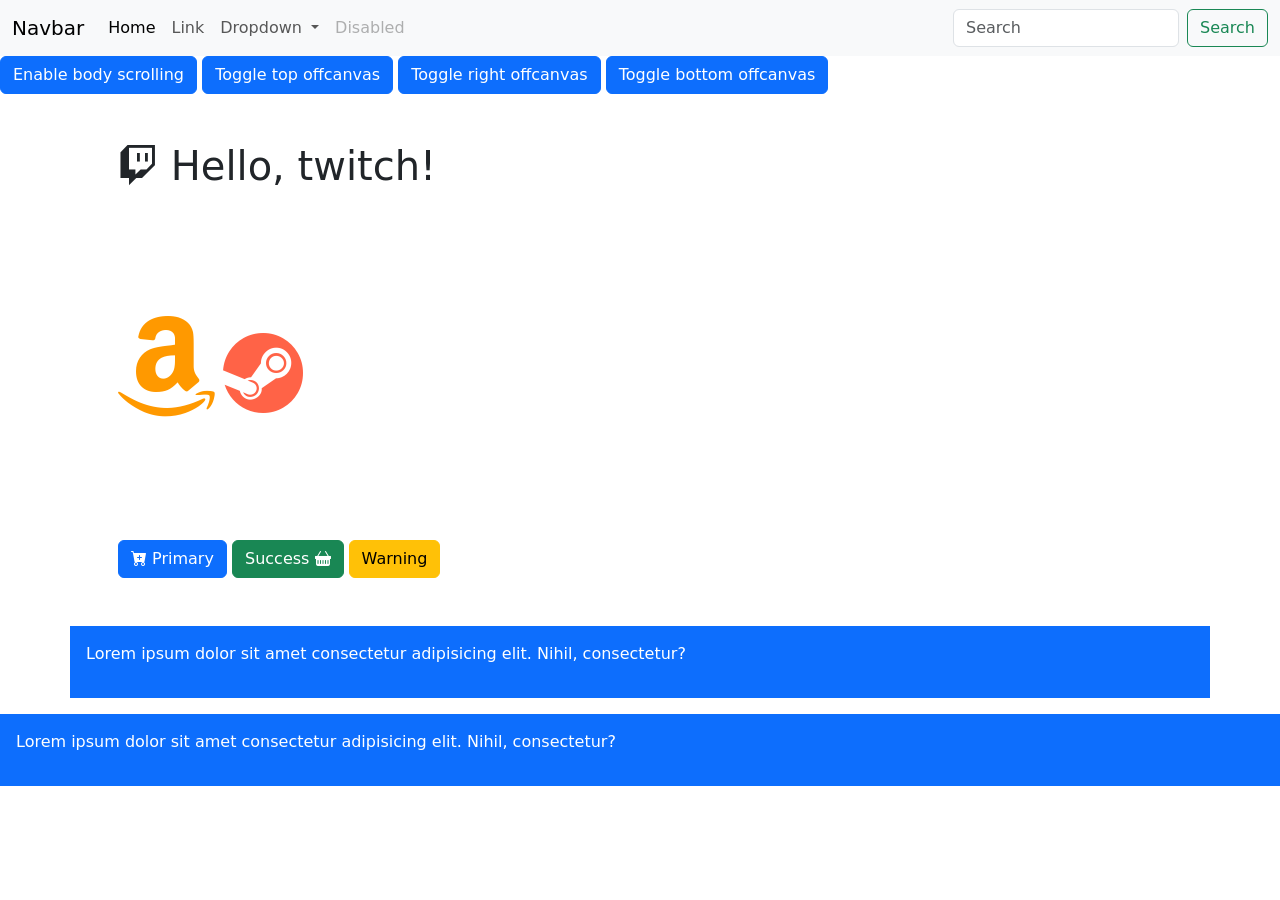
<file: index.html>
<!doctype html>
<html lang="en">

<head>
    <meta charset="utf-8">
    <meta name="viewport" content="width=device-width, initial-scale=1">
    <title>Bootstrap demo</title>
    <!-- CSS Bootstrap -->
    <link href="https://cdn.jsdelivr.net/npm/bootstrap@5.3.8/dist/css/bootstrap.min.css" rel="stylesheet"
        integrity="sha384-sRIl4kxILFvY47J16cr9ZwB07vP4J8+LH7qKQnuqkuIAvNWLzeN8tE5YBujZqJLB" crossorigin="anonymous">

    <!-- Bootstrap Icons -->
    <link rel="stylesheet" href="https://cdn.jsdelivr.net/npm/bootstrap-icons@1.13.1/font/bootstrap-icons.min.css">

    <!-- CSS propio para personalizar -->
    <link rel="stylesheet" href="style.css">
</head>

<body>
    <nav class="navbar navbar-expand-lg bg-body-tertiary">
        <div class="container-fluid">
            <a class="navbar-brand" href="#">Navbar</a>
            <button class="navbar-toggler" type="button" data-bs-toggle="collapse"
                data-bs-target="#navbarSupportedContent" aria-controls="navbarSupportedContent" aria-expanded="false"
                aria-label="Toggle navigation">
                <span class="navbar-toggler-icon"></span>
            </button>
            <div class="collapse navbar-collapse" id="navbarSupportedContent">
                <ul class="navbar-nav me-auto mb-2 mb-lg-0">
                    <li class="nav-item">
                        <a class="nav-link active" aria-current="page" href="#">Home</a>
                    </li>
                    <li class="nav-item">
                        <a class="nav-link" href="frameworks_IV.html">Link</a>
                    </li>
                    <li class="nav-item dropdown">
                        <a class="nav-link dropdown-toggle" href="#" role="button" data-bs-toggle="dropdown"
                            aria-expanded="false">
                            Dropdown
                        </a>
                        <ul class="dropdown-menu">
                            <li><a class="dropdown-item" href="#">Action</a></li>
                            <li><a class="dropdown-item" href="#">Another action</a></li>
                            <li>
                                <hr class="dropdown-divider">
                            </li>
                            <li><a class="dropdown-item" href="#">Something else here</a></li>
                        </ul>
                    </li>
                    <li class="nav-item">
                        <a class="nav-link disabled" aria-disabled="true">Disabled</a>
                    </li>
                </ul>
                <form class="d-flex" role="search">
                    <input class="form-control me-2" type="search" placeholder="Search" aria-label="Search" />
                    <button class="btn btn-outline-success" type="submit">Search</button>
                </form>
            </div>
        </div>
    </nav>

    <button class="btn btn-primary" type="button" data-bs-toggle="offcanvas" data-bs-target="#offcanvasScrolling"
        aria-controls="offcanvasScrolling">Enable body scrolling</button>

    <div class="offcanvas offcanvas-start" data-bs-scroll="true" data-bs-backdrop="false" tabindex="-1"
        id="offcanvasScrolling" aria-labelledby="offcanvasScrollingLabel">
        <div class="offcanvas-header">
            <h5 class="offcanvas-title" id="offcanvasScrollingLabel">Offcanvas with body scrolling</h5>
            <button type="button" class="btn-close" data-bs-dismiss="offcanvas" aria-label="Close"></button>
        </div>
        <div class="offcanvas-body">
            <p>Try scrolling the rest of the page to see this option in action.</p>
        </div>
    </div>


    <button class="btn btn-primary" type="button" data-bs-toggle="offcanvas" data-bs-target="#offcanvasTop"
        aria-controls="offcanvasTop">Toggle top offcanvas</button>

    <div class="offcanvas offcanvas-top" tabindex="-1" id="offcanvasTop" aria-labelledby="offcanvasTopLabel">
        <div class="offcanvas-header">
            <h5 class="offcanvas-title" id="offcanvasTopLabel">Offcanvas top</h5>
            <button type="button" class="btn-close" data-bs-dismiss="offcanvas" aria-label="Close"></button>
        </div>
        <div class="offcanvas-body">
            ...
        </div>
    </div>

    <button class="btn btn-primary" type="button" data-bs-toggle="offcanvas" data-bs-target="#offcanvasRight"
        aria-controls="offcanvasRight">Toggle right offcanvas</button>

    <button class="btn btn-primary" type="button" data-bs-toggle="offcanvas" data-bs-target="#offcanvasBottom"
        aria-controls="offcanvasBottom">Toggle bottom offcanvas</button>

    <div class="offcanvas offcanvas-bottom" tabindex="-1" id="offcanvasBottom" aria-labelledby="offcanvasBottomLabel">
        <div class="offcanvas-header">
            <h5 class="offcanvas-title" id="offcanvasBottomLabel">Offcanvas bottom</h5>
            <button type="button" class="btn-close" data-bs-dismiss="offcanvas" aria-label="Close"></button>
        </div>
        <div class="offcanvas-body small">
            ...
        </div>
    </div>

    <div class="offcanvas offcanvas-end" tabindex="-1" id="offcanvasRight" aria-labelledby="offcanvasRightLabel">
        <div class="offcanvas-header">
            <h5 class="offcanvas-title" id="offcanvasRightLabel">Offcanvas right</h5>
            <button type="button" class="btn-close" data-bs-dismiss="offcanvas" aria-label="Close"></button>
        </div>
        <div class="offcanvas-body">
            ...
        </div>
    </div>

    <h1 class="container p-5">
        <i class="bi bi-twitch"></i>
        Hello, twitch!
    </h1>

    <div class="container p-5">

        <i class="bi bi-amazon"></i>
        <i class="bi bi-steam"></i>

    </div>


    <div class="container p-5">

        <button type="button" class="btn btn-primary">
            <i class="bi bi-cart-plus-fill"></i>
            Primary
        </button>

        <button type="button" class="btn btn-success">
            Success
            <i class="bi bi-basket-fill"></i>
        </button>
        <button type="button" class="btn btn-warning">
            Warning
        </button>

    </div>

    <div class="bg-primary text-white p-3 container">
        <p>Lorem ipsum dolor sit amet consectetur adipisicing elit. Nihil, consectetur?</p>
    </div>

    <div class="bg-primary text-white p-3 container-fluid mt-3">
        <p>Lorem ipsum dolor sit amet consectetur adipisicing elit. Nihil, consectetur?</p>
    </div>

    <!-- Bootstrap Script -->
    <script src="https://cdn.jsdelivr.net/npm/bootstrap@5.3.8/dist/js/bootstrap.bundle.min.js"
        integrity="sha384-FKyoEForCGlyvwx9Hj09JcYn3nv7wiPVlz7YYwJrWVcXK/BmnVDxM+D2scQbITxI"
        crossorigin="anonymous"></script>
</body>

</html>
</file>
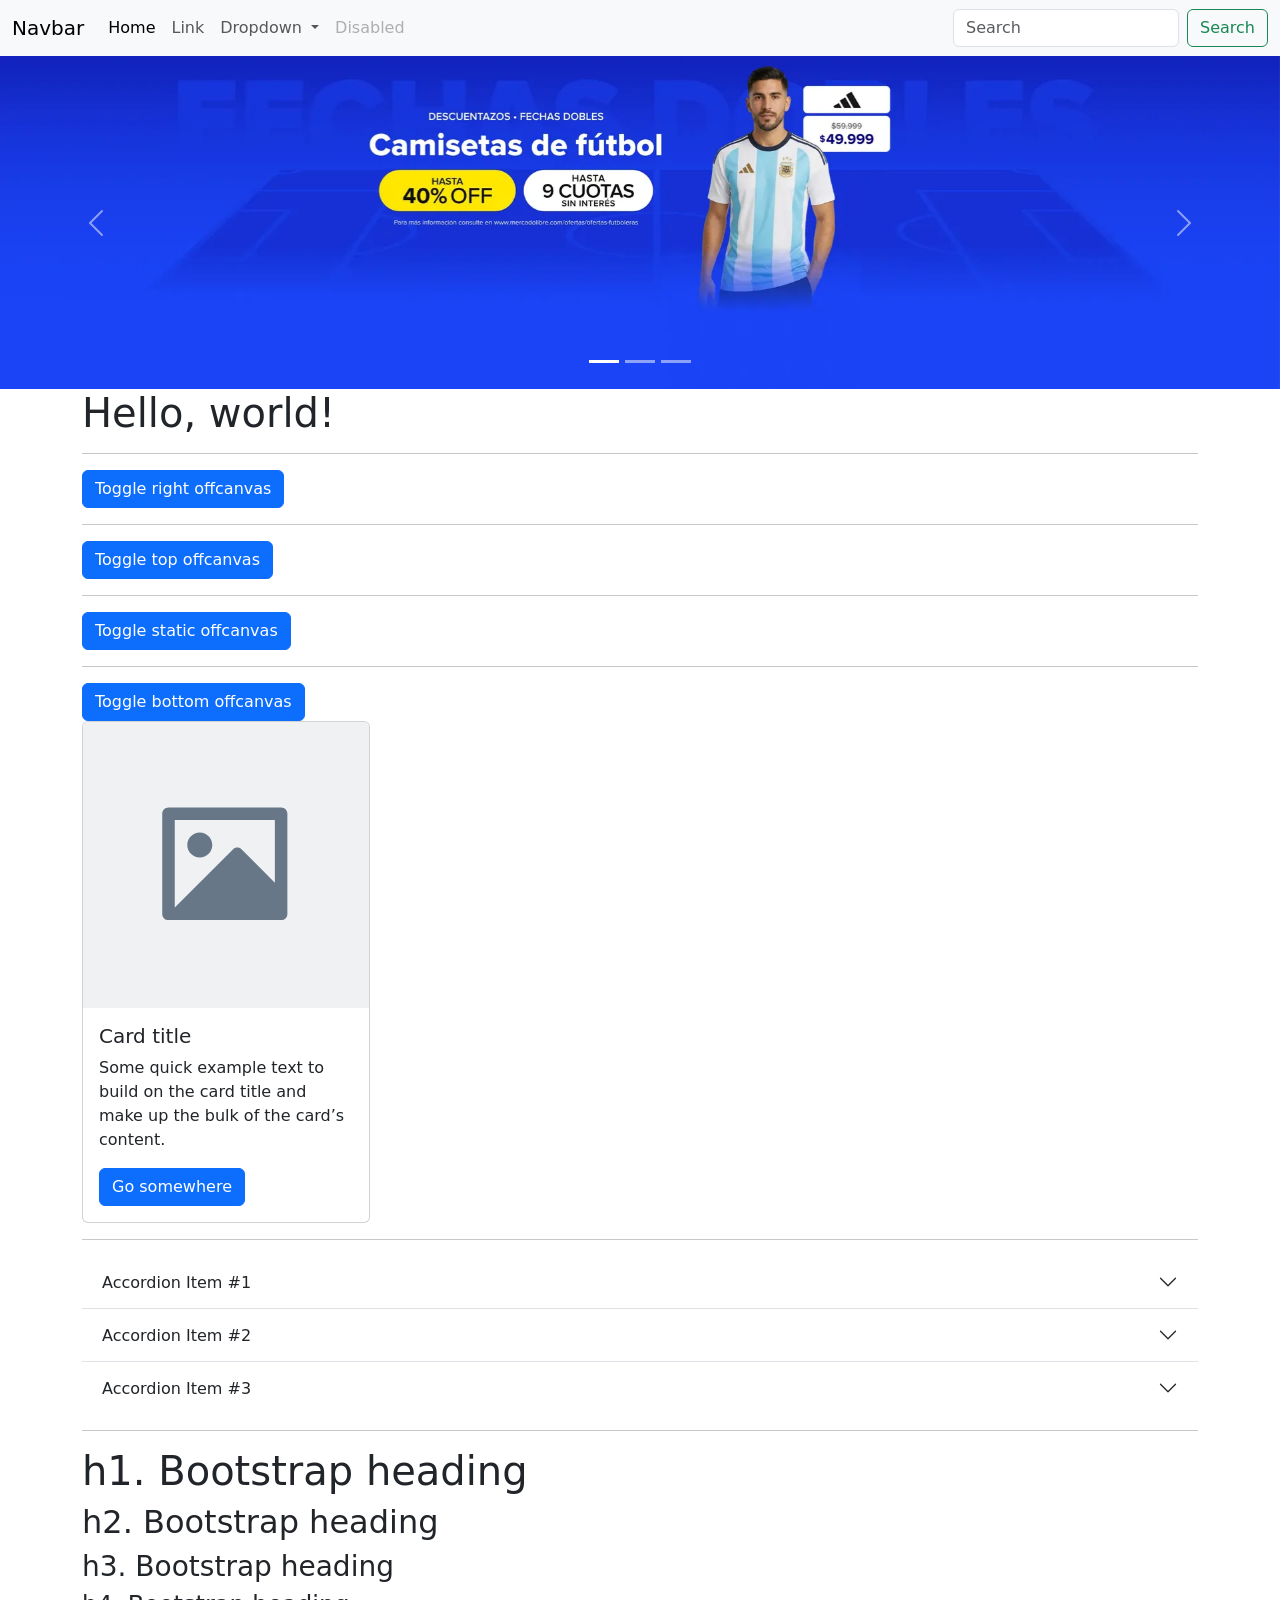
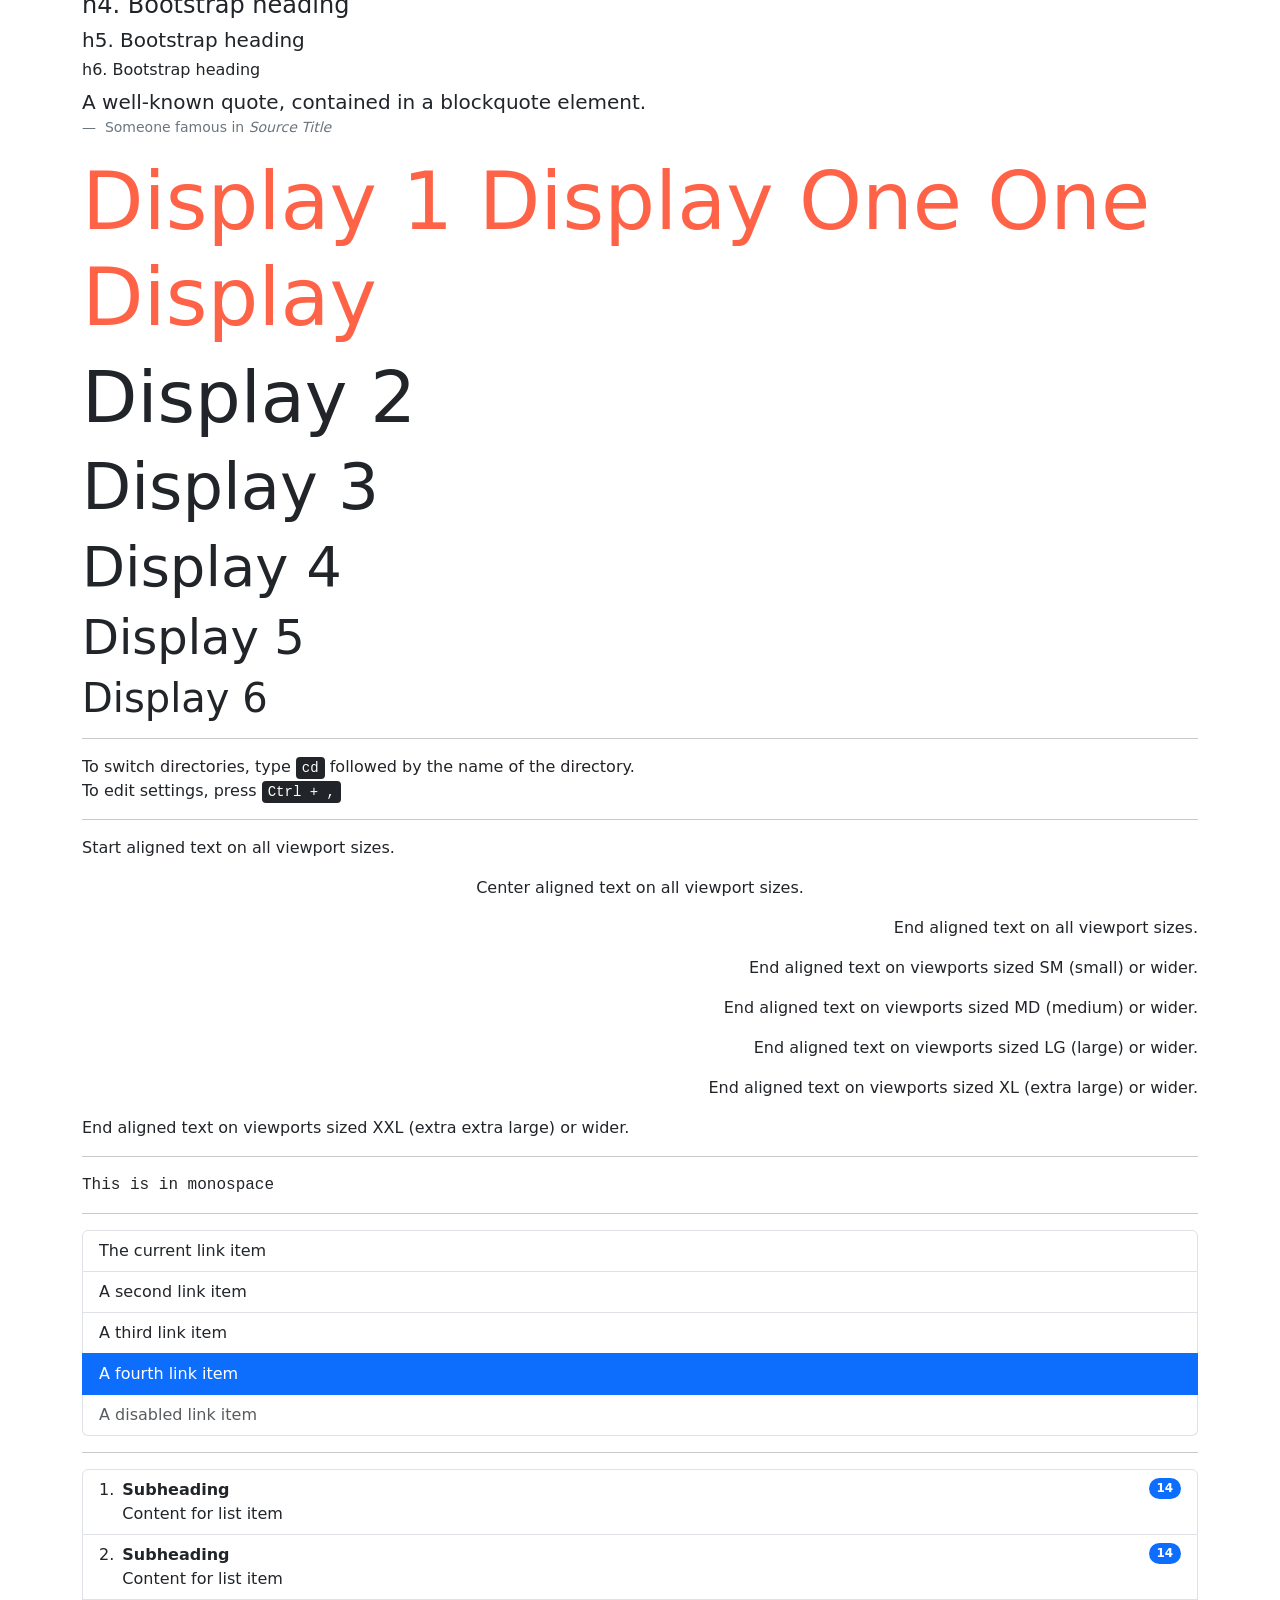
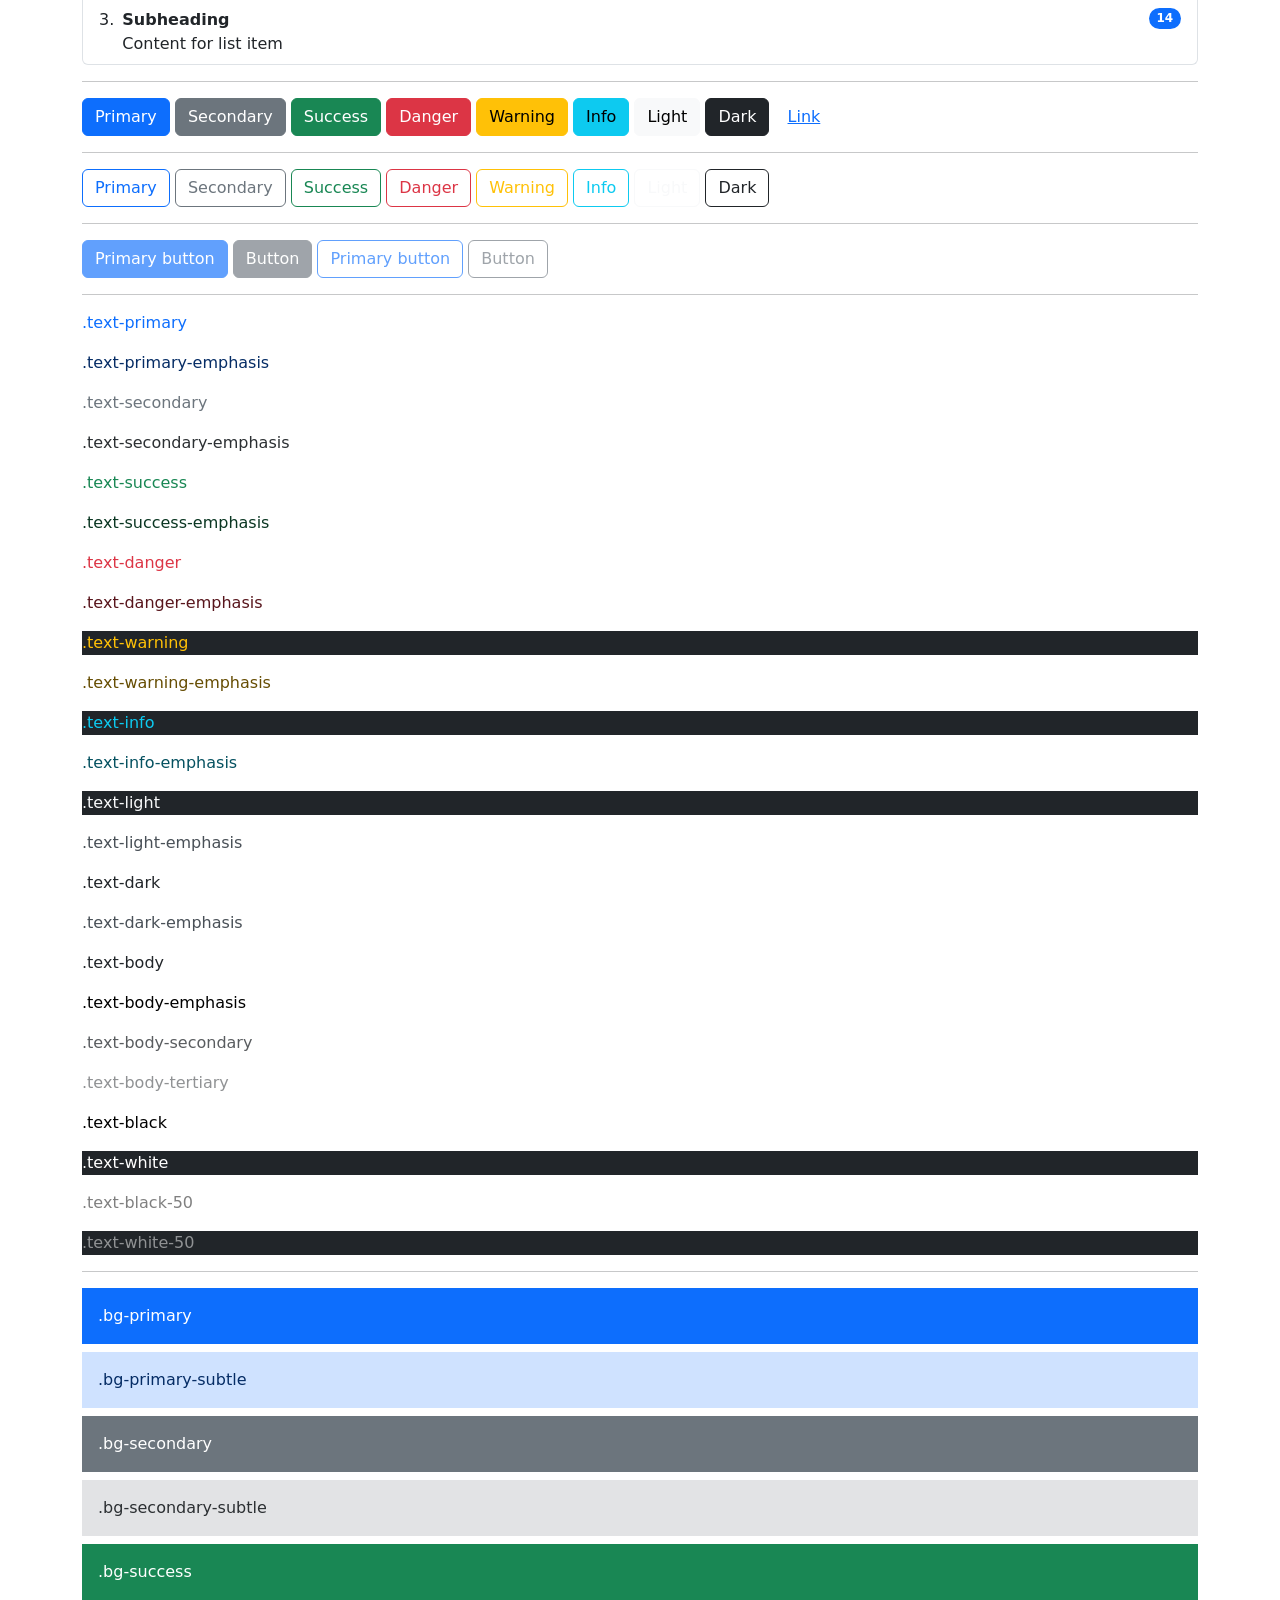
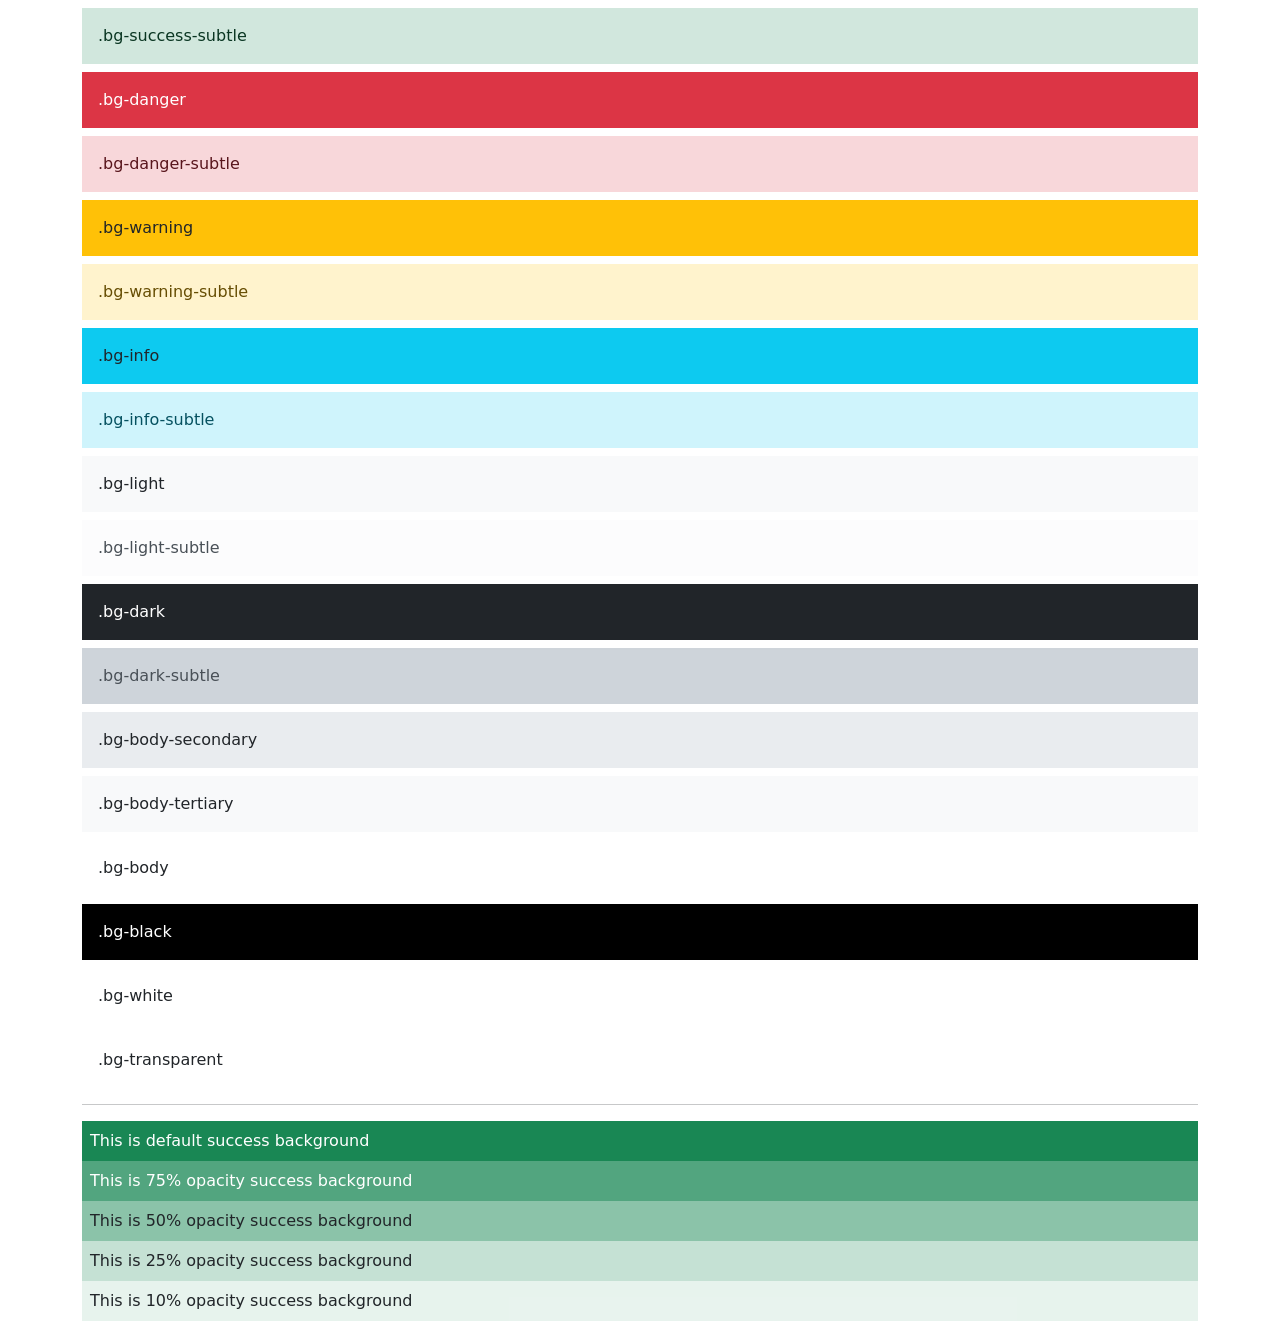
<file: frameworks_II.html>
<!doctype html>
<html lang="en">

<head>
    <meta charset="utf-8">
    <meta name="viewport" content="width=device-width, initial-scale=1">

    <title>Bootstrap demo</title>

    <!-- CSS de Bootstrap vía CDN -->
    <link href="https://cdn.jsdelivr.net/npm/bootstrap@5.3.8/dist/css/bootstrap.min.css" rel="stylesheet"
        integrity="sha384-sRIl4kxILFvY47J16cr9ZwB07vP4J8+LH7qKQnuqkuIAvNWLzeN8tE5YBujZqJLB" crossorigin="anonymous">

    <!-- Tu archivo personalizado SIEMPRE va después -->
    <link rel="stylesheet" href="style.css">
</head>

<body>
    <nav class="navbar navbar-expand-lg bg-body-tertiary">
        <div class="container-fluid">
            <a class="navbar-brand" href="#">Navbar</a>
            <button class="navbar-toggler" type="button" data-bs-toggle="collapse"
                data-bs-target="#navbarSupportedContent" aria-controls="navbarSupportedContent" aria-expanded="false"
                aria-label="Toggle navigation">
                <span class="navbar-toggler-icon"></span>
            </button>
            <div class="collapse navbar-collapse" id="navbarSupportedContent">
                <ul class="navbar-nav me-auto mb-2 mb-lg-0">
                    <li class="nav-item">
                        <a class="nav-link active" aria-current="page" href="#">Home</a>
                    </li>
                    <li class="nav-item">
                        <a class="nav-link" href="#">Link</a>
                    </li>
                    <li class="nav-item dropdown">
                        <a class="nav-link dropdown-toggle" href="#" role="button" data-bs-toggle="dropdown"
                            aria-expanded="false">
                            Dropdown
                        </a>
                        <ul class="dropdown-menu">
                            <li><a class="dropdown-item" href="#">Action</a></li>
                            <li><a class="dropdown-item" href="#">Another action</a></li>
                            <li>
                                <hr class="dropdown-divider">
                            </li>
                            <li><a class="dropdown-item" href="#">Something else here</a></li>
                        </ul>
                    </li>
                    <li class="nav-item">
                        <a class="nav-link disabled" aria-disabled="true">Disabled</a>
                    </li>
                </ul>
                <form class="d-flex" role="search">
                    <input class="form-control me-2" type="search" placeholder="Search" aria-label="Search" />
                    <button class="btn btn-outline-success" type="submit">Search</button>
                </form>
            </div>
        </div>
    </nav>

    <div id="carouselExampleIndicators" class="carousel slide">
        <div class="carousel-indicators">
            <button type="button" data-bs-target="#carouselExampleIndicators" data-bs-slide-to="0" class="active"
                aria-current="true" aria-label="Slide 1"></button>
            <button type="button" data-bs-target="#carouselExampleIndicators" data-bs-slide-to="1"
                aria-label="Slide 2"></button>
            <button type="button" data-bs-target="#carouselExampleIndicators" data-bs-slide-to="2"
                aria-label="Slide 3"></button>
        </div>
        <div class="carousel-inner">
            <div class="carousel-item active">
                <img src="img/slide/D_NQ_622408-MLA113514706555_062026-OO.webp" class="d-block w-100" alt="...">
            </div>
            <div class="carousel-item">
                <img src="img/slide/D_NQ_845751-MLA112499449630_062026-OO.webp" class="d-block w-100" alt="...">
            </div>
            <div class="carousel-item">
                <img src="img/slide/D_NQ_879874-MLA113758909937_062026-OO.webp" class="d-block w-100" alt="...">
            </div>
        </div>
        <button class="carousel-control-prev" type="button" data-bs-target="#carouselExampleIndicators"
            data-bs-slide="prev">
            <span class="carousel-control-prev-icon" aria-hidden="true"></span>
            <span class="visually-hidden">Previous</span>
        </button>
        <button class="carousel-control-next" type="button" data-bs-target="#carouselExampleIndicators"
            data-bs-slide="next">
            <span class="carousel-control-next-icon" aria-hidden="true"></span>
            <span class="visually-hidden">Next</span>
        </button>
    </div>

    <main class="container">
        <h1>Hello, world!</h1>
        <hr>

        <button class="btn btn-primary" type="button" data-bs-toggle="offcanvas" data-bs-target="#offcanvasRight"
            aria-controls="offcanvasRight">Toggle right offcanvas</button>

        <div class="offcanvas offcanvas-end" tabindex="-1" id="offcanvasRight" aria-labelledby="offcanvasRightLabel">
            <div class="offcanvas-header">
                <h5 class="offcanvas-title" id="offcanvasRightLabel">Offcanvas right</h5>
                <button type="button" class="btn-close" data-bs-dismiss="offcanvas" aria-label="Close"></button>
            </div>
            <div class="offcanvas-body">
                ...
            </div>
        </div>
        <hr>

        <button class="btn btn-primary" type="button" data-bs-toggle="offcanvas" data-bs-target="#offcanvasTop"
            aria-controls="offcanvasTop">Toggle top offcanvas</button>

        <div class="offcanvas offcanvas-top" tabindex="-1" id="offcanvasTop" aria-labelledby="offcanvasTopLabel">
            <div class="offcanvas-header">
                <h5 class="offcanvas-title" id="offcanvasTopLabel">Offcanvas top</h5>
                <button type="button" class="btn-close" data-bs-dismiss="offcanvas" aria-label="Close"></button>
            </div>
            <div class="offcanvas-body">
                ...
            </div>
        </div>

        <hr>

        <button class="btn btn-primary" type="button" data-bs-toggle="offcanvas" data-bs-target="#staticBackdrop"
            aria-controls="staticBackdrop">
            Toggle static offcanvas
        </button>

        <div class="offcanvas offcanvas-start" data-bs-backdrop="static" tabindex="-1" id="staticBackdrop"
            aria-labelledby="staticBackdropLabel">
            <div class="offcanvas-header">
                <h5 class="offcanvas-title" id="staticBackdropLabel">Offcanvas</h5>
                <button type="button" class="btn-close" data-bs-dismiss="offcanvas" aria-label="Close"></button>
            </div>
            <div class="offcanvas-body">
                <div>
                    I will not close if you click outside of me.
                </div>
            </div>
        </div>

        <hr>

        <button class="btn btn-primary" type="button" data-bs-toggle="offcanvas" data-bs-target="#offcanvasBottom"
            aria-controls="offcanvasBottom">Toggle bottom offcanvas</button>

        <div class="offcanvas offcanvas-bottom" tabindex="-1" id="offcanvasBottom"
            aria-labelledby="offcanvasBottomLabel">
            <div class="offcanvas-header">
                <h5 class="offcanvas-title" id="offcanvasBottomLabel">Offcanvas bottom</h5>
                <button type="button" class="btn-close" data-bs-dismiss="offcanvas" aria-label="Close"></button>
            </div>
            <div class="offcanvas-body small">
                ...
            </div>
        </div>

        <div class="card" style="width: 18rem;">
            <img src="img/landscape-placeholder.svg" class="card-img-top" alt="...">
            <div class="card-body">
                <h5 class="card-title">Card title</h5>
                <p class="card-text">Some quick example text to build on the card title and make up the bulk of the
                    card’s content.</p>
                <a href="#" class="btn btn-primary">Go somewhere</a>
            </div>
        </div>

        <hr>

        <div class="accordion accordion-flush" id="accordionFlushExample">
            <div class="accordion-item">
                <h2 class="accordion-header">
                    <button class="accordion-button collapsed" type="button" data-bs-toggle="collapse"
                        data-bs-target="#flush-collapseOne" aria-expanded="false" aria-controls="flush-collapseOne">
                        Accordion Item #1
                    </button>
                </h2>
                <div id="flush-collapseOne" class="accordion-collapse collapse" data-bs-parent="#accordionFlushExample">
                    <div class="accordion-body">Placeholder content for this accordion, which is intended to demonstrate
                        the <code>.accordion-flush</code> class. This is the first item’s accordion body.</div>
                </div>
            </div>
            <div class="accordion-item">
                <h2 class="accordion-header">
                    <button class="accordion-button collapsed" type="button" data-bs-toggle="collapse"
                        data-bs-target="#flush-collapseTwo" aria-expanded="false" aria-controls="flush-collapseTwo">
                        Accordion Item #2
                    </button>
                </h2>
                <div id="flush-collapseTwo" class="accordion-collapse collapse" data-bs-parent="#accordionFlushExample">
                    <div class="accordion-body">Placeholder content for this accordion, which is intended to demonstrate
                        the <code>.accordion-flush</code> class. This is the second item’s accordion body. Let’s imagine
                        this being filled with some actual content.</div>
                </div>
            </div>
            <div class="accordion-item">
                <h2 class="accordion-header">
                    <button class="accordion-button collapsed" type="button" data-bs-toggle="collapse"
                        data-bs-target="#flush-collapseThree" aria-expanded="false" aria-controls="flush-collapseThree">
                        Accordion Item #3
                    </button>
                </h2>
                <div id="flush-collapseThree" class="accordion-collapse collapse"
                    data-bs-parent="#accordionFlushExample">
                    <div class="accordion-body">Placeholder content for this accordion, which is intended to demonstrate
                        the <code>.accordion-flush</code> class. This is the third item’s accordion body. Nothing more
                        exciting happening here in terms of content, but just filling up the space to make it look, at
                        least at first glance, a bit more representative of how this would look in a real-world
                        application.</div>
                </div>
            </div>
        </div>

        <hr>

        <h1>h1. Bootstrap heading</h1>
        <h2>h2. Bootstrap heading</h2>
        <h3>h3. Bootstrap heading</h3>
        <h4>h4. Bootstrap heading</h4>
        <h5>h5. Bootstrap heading</h5>
        <h6>h6. Bootstrap heading</h6>

        <blockquote class="blockquote">
            <p>A well-known quote, contained in a blockquote element.</p>
        </blockquote>

        <figure>
            <figcaption class="blockquote-footer">
                Someone famous in <cite title="Source Title">Source Title</cite>
            </figcaption>
        </figure>

        <h1 class="display-1">Display 1 display one one display</h1>
        <h1 class="display-2">Display 2</h1>
        <h1 class="display-3">Display 3</h1>
        <h1 class="display-4">Display 4</h1>
        <h1 class="display-5">Display 5</h1>
        <h1 class="display-6">Display 6</h1>

        <hr>

        To switch directories, type <kbd>cd</kbd> followed by the name of the directory.<br>
        To edit settings, press <kbd><kbd>Ctrl</kbd> + <kbd>,</kbd></kbd>

        <hr>


        <p class="text-start">Start aligned text on all viewport sizes.</p>
        <p class="text-center">Center aligned text on all viewport sizes.</p>
        <p class="text-end">End aligned text on all viewport sizes.</p>
        <p class="text-sm-end">End aligned text on viewports sized SM (small) or wider.</p>
        <p class="text-md-end">End aligned text on viewports sized MD (medium) or wider.</p>
        <p class="text-lg-end">End aligned text on viewports sized LG (large) or wider.</p>
        <p class="text-xl-end">End aligned text on viewports sized XL (extra large) or wider.</p>
        <p class="text-xxl-end">End aligned text on viewports sized XXL (extra extra large) or wider.</p>

        <hr>

        <p class="font-monospace">This is in monospace</p>

        <hr>

        <div class="list-group">
            <a href="#" class="list-group-item list-group-item-action" aria-current="true">
                The current link item
            </a>
            <a href="#" class="list-group-item list-group-item-action">A second link item</a>
            <a href="#" class="list-group-item list-group-item-action">A third link item</a>
            <a href="#" class="list-group-item list-group-item-action active">A fourth link item</a>
            <a href="#" class="list-group-item list-group-item-action disabled" aria-disabled="true">A disabled link
                item</a>
        </div>
        <hr>
        <ol class="list-group list-group-numbered">
            <li class="list-group-item d-flex justify-content-between align-items-start">
                <div class="ms-2 me-auto">
                    <div class="fw-bold">Subheading</div>
                    Content for list item
                </div>
                <span class="badge text-bg-primary rounded-pill">14</span>
            </li>
            <li class="list-group-item d-flex justify-content-between align-items-start">
                <div class="ms-2 me-auto">
                    <div class="fw-bold">Subheading</div>
                    Content for list item
                </div>
                <span class="badge text-bg-primary rounded-pill">14</span>
            </li>
            <li class="list-group-item d-flex justify-content-between align-items-start">
                <div class="ms-2 me-auto">
                    <div class="fw-bold">Subheading</div>
                    Content for list item
                </div>
                <span class="badge text-bg-primary rounded-pill">14</span>
            </li>
        </ol>

        <hr>

        <button type="button" class="btn btn-primary">Primary</button>
        <button type="button" class="btn btn-secondary">Secondary</button>
        <button type="button" class="btn btn-success">Success</button>
        <button type="button" class="btn btn-danger">Danger</button>
        <button type="button" class="btn btn-warning">Warning</button>
        <button type="button" class="btn btn-info">Info</button>
        <button type="button" class="btn btn-light">Light</button>
        <button type="button" class="btn btn-dark">Dark</button>

        <button type="button" class="btn btn-link">Link</button>

        <hr>

        <button type="button" class="btn btn-outline-primary">Primary</button>
        <button type="button" class="btn btn-outline-secondary">Secondary</button>
        <button type="button" class="btn btn-outline-success">Success</button>
        <button type="button" class="btn btn-outline-danger">Danger</button>
        <button type="button" class="btn btn-outline-warning">Warning</button>
        <button type="button" class="btn btn-outline-info">Info</button>
        <button type="button" class="btn btn-outline-light">Light</button>
        <button type="button" class="btn btn-outline-dark">Dark</button>
        <hr>
        <button type="button" class="btn btn-primary" disabled>Primary button</button>
        <button type="button" class="btn btn-secondary" disabled>Button</button>
        <button type="button" class="btn btn-outline-primary" disabled>Primary button</button>
        <button type="button" class="btn btn-outline-secondary" disabled>Button</button>

        <hr>

        <p class="text-primary">.text-primary</p>
        <p class="text-primary-emphasis">.text-primary-emphasis</p>
        <p class="text-secondary">.text-secondary</p>
        <p class="text-secondary-emphasis">.text-secondary-emphasis</p>
        <p class="text-success">.text-success</p>
        <p class="text-success-emphasis">.text-success-emphasis</p>
        <p class="text-danger">.text-danger</p>
        <p class="text-danger-emphasis">.text-danger-emphasis</p>
        <p class="text-warning bg-dark">.text-warning</p>
        <p class="text-warning-emphasis">.text-warning-emphasis</p>
        <p class="text-info bg-dark">.text-info</p>
        <p class="text-info-emphasis">.text-info-emphasis</p>
        <p class="text-light bg-dark">.text-light</p>
        <p class="text-light-emphasis">.text-light-emphasis</p>
        <p class="text-dark bg-white">.text-dark</p>
        <p class="text-dark-emphasis">.text-dark-emphasis</p>

        <p class="text-body">.text-body</p>
        <p class="text-body-emphasis">.text-body-emphasis</p>
        <p class="text-body-secondary">.text-body-secondary</p>
        <p class="text-body-tertiary">.text-body-tertiary</p>

        <p class="text-black bg-white">.text-black</p>
        <p class="text-white bg-dark">.text-white</p>
        <p class="text-black-50 bg-white">.text-black-50</p>
        <p class="text-white-50 bg-dark">.text-white-50</p>

        <hr>

        <div class="p-3 mb-2 bg-primary text-white">.bg-primary</div>
        <div class="p-3 mb-2 bg-primary-subtle text-primary-emphasis">.bg-primary-subtle</div>
        <div class="p-3 mb-2 bg-secondary text-white">.bg-secondary</div>
        <div class="p-3 mb-2 bg-secondary-subtle text-secondary-emphasis">.bg-secondary-subtle</div>
        <div class="p-3 mb-2 bg-success text-white">.bg-success</div>
        <div class="p-3 mb-2 bg-success-subtle text-success-emphasis">.bg-success-subtle</div>
        <div class="p-3 mb-2 bg-danger text-white">.bg-danger</div>
        <div class="p-3 mb-2 bg-danger-subtle text-danger-emphasis">.bg-danger-subtle</div>
        <div class="p-3 mb-2 bg-warning text-dark">.bg-warning</div>
        <div class="p-3 mb-2 bg-warning-subtle text-warning-emphasis">.bg-warning-subtle</div>
        <div class="p-3 mb-2 bg-info text-dark">.bg-info</div>
        <div class="p-3 mb-2 bg-info-subtle text-info-emphasis">.bg-info-subtle</div>
        <div class="p-3 mb-2 bg-light text-dark">.bg-light</div>
        <div class="p-3 mb-2 bg-light-subtle text-light-emphasis">.bg-light-subtle</div>
        <div class="p-3 mb-2 bg-dark text-white">.bg-dark</div>
        <div class="p-3 mb-2 bg-dark-subtle text-dark-emphasis">.bg-dark-subtle</div>
        <div class="p-3 mb-2 bg-body-secondary">.bg-body-secondary</div>
        <div class="p-3 mb-2 bg-body-tertiary">.bg-body-tertiary</div>
        <div class="p-3 mb-2 bg-body text-body">.bg-body</div>
        <div class="p-3 mb-2 bg-black text-white">.bg-black</div>
        <div class="p-3 mb-2 bg-white text-dark">.bg-white</div>
        <div class="p-3 mb-2 bg-transparent text-body">.bg-transparent</div>

        <hr>

        <div class="bg-success p-2 text-white">This is default success background</div>
        <div class="bg-success p-2 text-white bg-opacity-75">This is 75% opacity success background</div>
        <div class="bg-success p-2 text-dark bg-opacity-50">This is 50% opacity success background</div>
        <div class="bg-success p-2 text-dark bg-opacity-25">This is 25% opacity success background</div>
        <div class="bg-success p-2 text-dark bg-opacity-10">This is 10% opacity success background</div>
    </main>

    <script src="https://cdn.jsdelivr.net/npm/bootstrap@5.3.8/dist/js/bootstrap.bundle.min.js"
        integrity="sha384-FKyoEForCGlyvwx9Hj09JcYn3nv7wiPVlz7YYwJrWVcXK/BmnVDxM+D2scQbITxI"
        crossorigin="anonymous"></script>
</body>

</html>
</file>
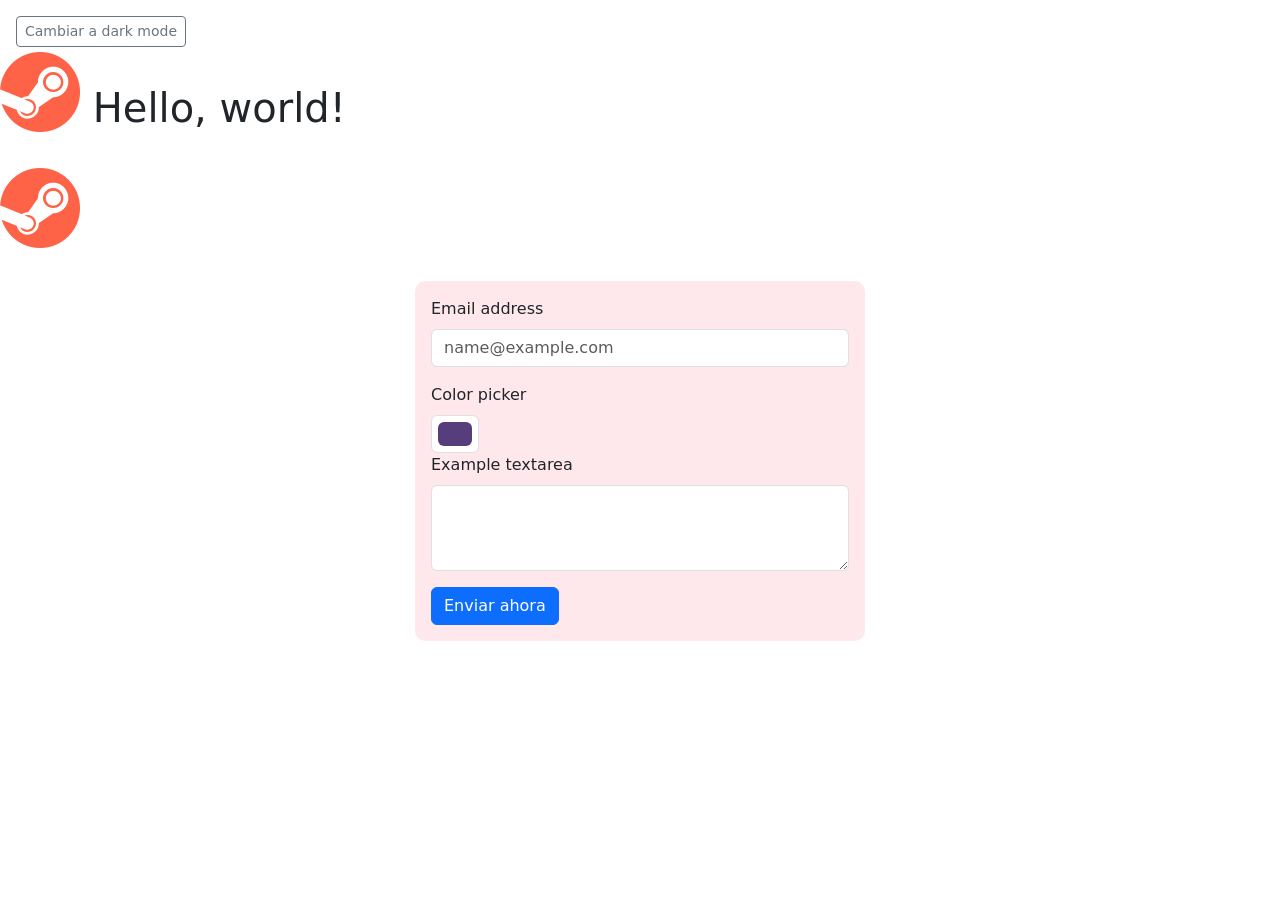
<file: frameworks_III.html>
<!doctype html>
<!-- <html lang="en" data-bs-theme="dark"> -->
<html lang="en" data-bs-theme="light">

<head>
    <meta charset="utf-8">
    <meta name="viewport" content="width=device-width, initial-scale=1">
    <title>Frameworks III</title>

    <link rel="shortcut icon" href="#" type="image/x-icon">

    <link href="https://cdn.jsdelivr.net/npm/bootstrap@5.3.8/dist/css/bootstrap.min.css" rel="stylesheet"
        integrity="sha384-sRIl4kxILFvY47J16cr9ZwB07vP4J8+LH7qKQnuqkuIAvNWLzeN8tE5YBujZqJLB" crossorigin="anonymous">

    <link rel="stylesheet" href="https://cdn.jsdelivr.net/npm/bootstrap-icons@1.13.1/font/bootstrap-icons.min.css">

    <link rel="stylesheet" href="style.css">

</head>

<body>
    <button id="themeToggle" class="btn btn-outline-secondary btn-sm mt-3 ms-3" type="button">
        Cambiar a dark mode
    </button>

    <h1><i class="bi bi-steam"></i> Hello, world!</h1>

    <i class="bi bi-steam"></i>

    <section class="container">
        <!-- SECTION CONTAINER -->

        <form action="www.formspark.com/dsdd322234" method="POST" class="mi-formulario p-3">

            <div class="mb-3">
                <label for="exampleFormControlInput1" class="form-label">Email address</label>
                <input type="email" class="form-control" id="exampleFormControlInput1" placeholder="name@example.com">
            </div>

            <label for="exampleColorInput" class="form-label">Color picker</label>
            <input type="color" class="form-control form-control-color" id="exampleColorInput" value="#563d7c"
                title="Choose your color">

            <div class="mb-3">
                <label for="exampleFormControlTextarea1" class="form-label">Example textarea</label>
                <textarea class="form-control" id="exampleFormControlTextarea1" rows="3"></textarea>
            </div>

            <button type="submit" class="btn btn-primary">Enviar ahora</button>

        </form>

    </section>

    <div class="caintainer">
        <!-- DIV CONTAINER  -->
    </div>

    <script>
        const themeToggle = document.getElementById('themeToggle');
        const root = document.documentElement;
        const savedTheme = localStorage.getItem('theme');

        if (savedTheme) {
            root.setAttribute('data-bs-theme', savedTheme);
            themeToggle.textContent = savedTheme === 'dark' ? 'Cambiar a light mode' : 'Cambiar a dark mode';
        }

        themeToggle.addEventListener('click', () => {
            const currentTheme = root.getAttribute('data-bs-theme') === 'dark' ? 'light' : 'dark';
            root.setAttribute('data-bs-theme', currentTheme);
            localStorage.setItem('theme', currentTheme);
            themeToggle.textContent = currentTheme === 'dark' ? 'Cambiar a light mode' : 'Cambiar a dark mode';
        });
    </script>

    <script src="https://cdn.jsdelivr.net/npm/bootstrap@5.3.8/dist/js/bootstrap.bundle.min.js"
        integrity="sha384-FKyoEForCGlyvwx9Hj09JcYn3nv7wiPVlz7YYwJrWVcXK/BmnVDxM+D2scQbITxI"
        crossorigin="anonymous"></script>
</body>

</html>
</file>
<file: style.css>
.bi-amazon {
    font-size: 100px;
    color: #FF9900;
}

.bi-steam {
    font-size: 100px;
    color: #112131;
}

.display-1 {
    color: tomato;
    /* text-transform: uppercase; */
    /* text-transform: lowercase; */
    text-transform: capitalize;
}

.mi-formulario {
    background-color: rgba(255, 192, 203, 0.362);
    width: 450px;
    border-radius: 10px;
    margin: 10px auto;
}

.bi-steam {
    font-size: 5rem;
    color: tomato;
}
</file>
